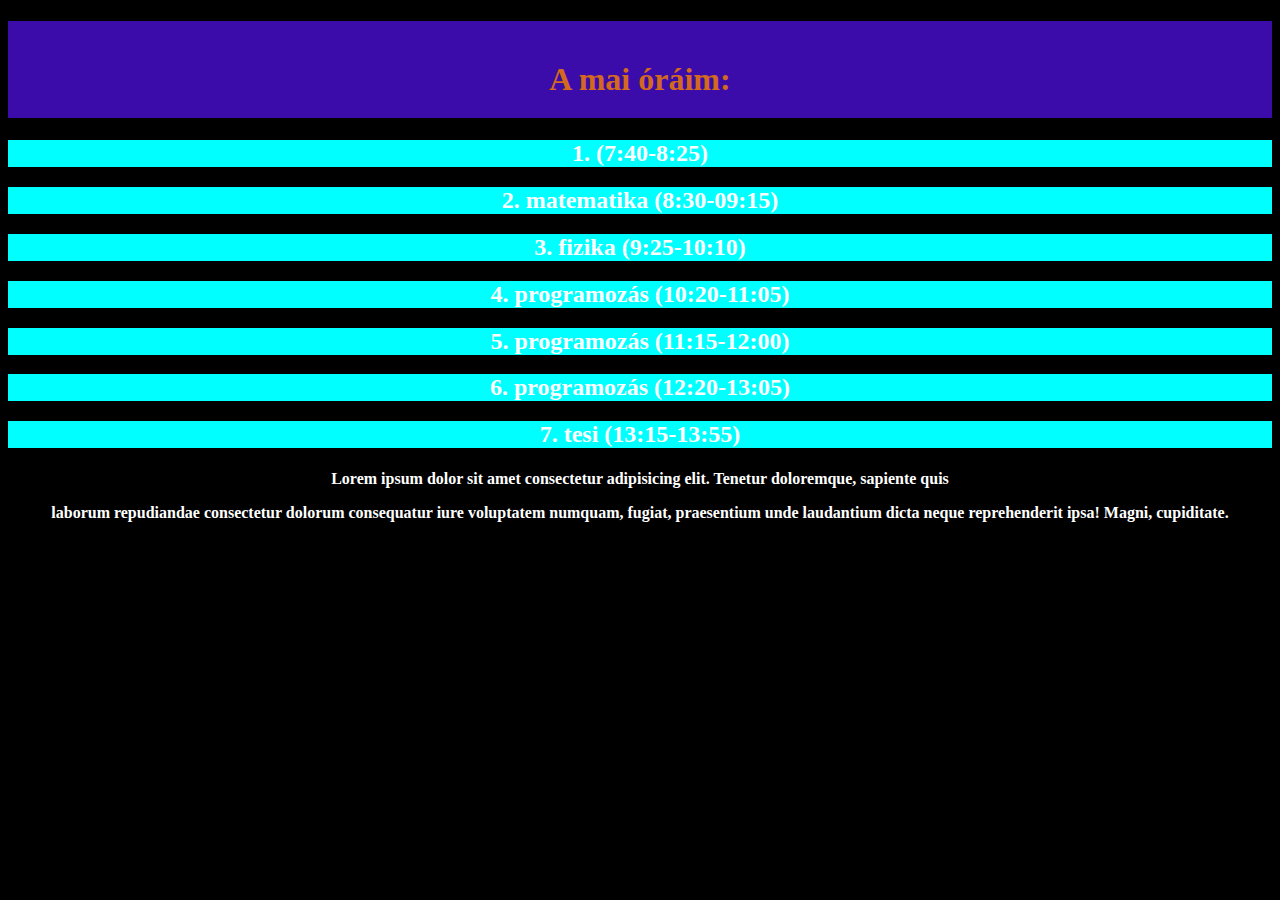
<file: index.html>
<!DOCTYPE html>
<html lang="en">
<head>
    <meta charset="UTF-8">
    <meta name="viewport" content="width=device-width, initial-scale=1.0">
    <link rel="stylesheet" href="style.css">
    <title>Document</title>
</head>
<body>
    <h1 class="texts">A mai óráim:</h1>
    <h2 class="texts">1. (7:40-8:25)</h2>
    <h2 class="texts">2. matematika (8:30-09:15)</h2>
    <h2 class="texts">3. fizika (9:25-10:10)</h2>
    <h2 class="texts">4. programozás (10:20-11:05)</h2>
    <h2 class="texts">5. programozás (11:15-12:00)</h2>
    <h2 class="texts">6. programozás (12:20-13:05)</h2>
    <h2 class="texts">7. tesi (13:15-13:55)</h2>
    
     <h4>Lorem ipsum dolor sit amet consectetur adipisicing elit. Tenetur doloremque, sapiente quis <p></p>laborum repudiandae consectetur dolorum consequatur iure voluptatem numquam, fugiat, praesentium unde laudantium dicta neque reprehenderit ipsa! Magni, cupiditate.</h4>

</body>
</html>
</file>
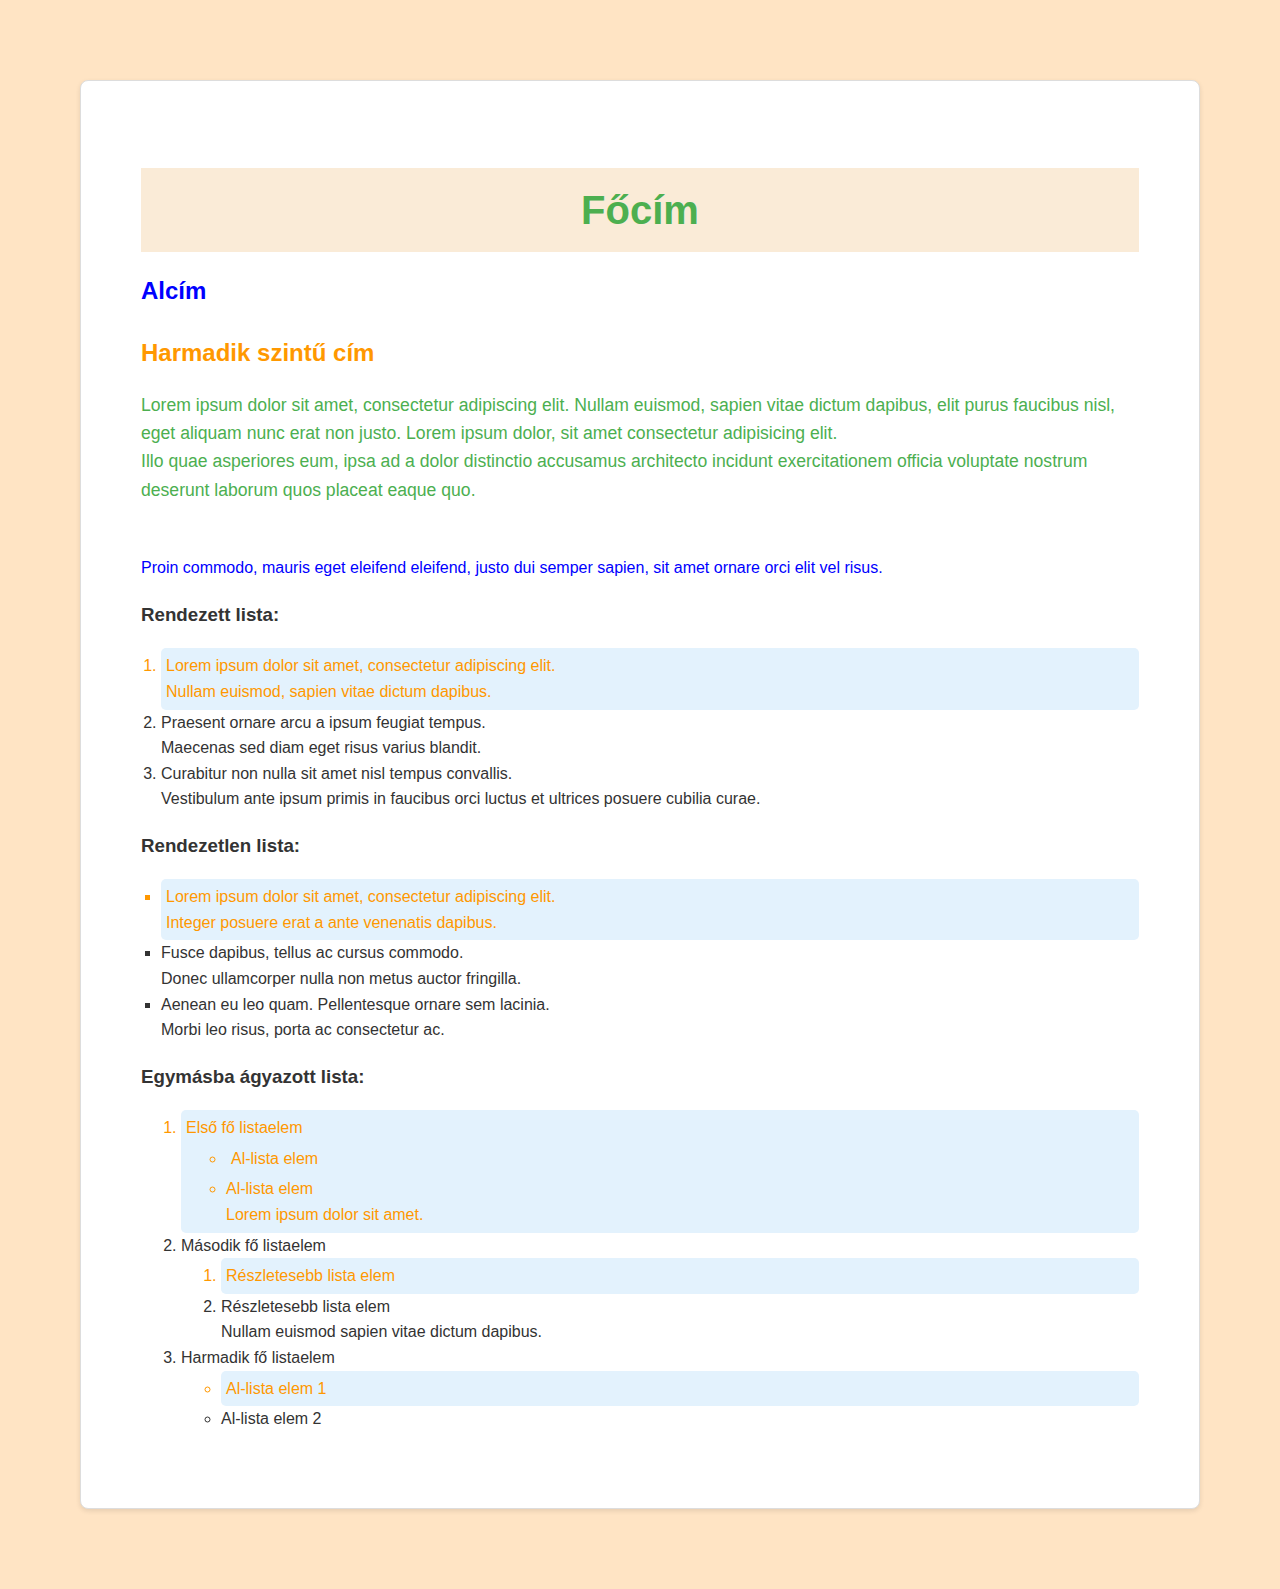
<file: Szűcs Maxi/index.html>
<!DOCTYPE html>
<html lang="hu">

<head>
    <meta charset="UTF-8">
    <meta name="viewport" content="width=device-width, initial-scale=1.0">
    <title>HTML és CSS példa</title>
    <link rel="stylesheet" href="sytle.css">
</head>

<body>
    <div class="container">
        <div class="headers">
            <h1 class="main-title">Főcím</h1>
           <h2 id="alcim">Alcím</h2>
            <h3 class="section-title">Harmadik szintű cím<h3>
        </div>

        <!-- Bekezdések -->
        <div class="paragraphs">
            <p class="text">Lorem ipsum dolor sit amet, consectetur adipiscing elit. Nullam euismod, sapien vitae dictum
                dapibus, elit purus faucibus nisl, eget aliquam nunc erat non justo. Lorem ipsum dolor, sit amet
                consectetur adipisicing elit.
                <br>
                Illo quae asperiores eum, ipsa ad a dolor distinctio accusamus architecto incidunt exercitationem
                officia voluptate nostrum deserunt laborum quos placeat eaque quo.
            </p>
            <br>
            <p id="line">Proin commodo, mauris eget eleifend eleifend, justo dui semper sapien, sit amet ornare
                orci
                elit vel risus.</p>
        </div>

        <!-- Rendezett lista -->
        <div class="lists">
            <h3 class="list-title">Rendezett lista:</h3>
            <ol class="ordered-list">
                <li>Lorem ipsum dolor sit amet, consectetur adipiscing elit.<br>Nullam euismod, sapien vitae dictum
                    dapibus.</li>
                <li>Praesent ornare arcu a ipsum feugiat tempus.<br>Maecenas sed diam eget risus varius blandit.</li>
                <li>Curabitur non nulla sit amet nisl tempus convallis.<br>Vestibulum ante ipsum primis in faucibus orci
                    luctus et ultrices posuere cubilia curae.</li>
            </ol>
            

            <!-- Rendezetlen lista -->
            <h3 class="list-title">Rendezetlen lista:</h3>
            <ul class="unordered-list">
                <li>Lorem ipsum dolor sit amet, consectetur adipiscing elit.<br>Integer posuere erat a ante venenatis
                    dapibus.</li>
                <li>Fusce dapibus, tellus ac cursus commodo.<br>Donec ullamcorper nulla non metus auctor fringilla.</li>
                <li>Aenean eu leo quam. Pellentesque ornare sem lacinia.<br>Morbi leo risus, porta ac consectetur ac.
                </li>
            </ul>

            <!-- Egymásba ágyazott lista -->
            <h3 class="list-title">Egymásba ágyazott lista:</h3>
            <ol class="nested-list">
                <li>
                    Első fő listaelem
                    <ul>
                        <li>Al-lista elem</li>
                        <li>Al-lista elem<br>Lorem ipsum dolor sit amet.</li>
                    </ul>
                </li>
                <li>
                    Második fő listaelem
                    <ol>
                        <li>Részletesebb lista elem</li>
                        <li>Részletesebb lista elem<br>Nullam euismod sapien vitae dictum dapibus.</li>
                    </ol>
                </li>
                <li>
                    Harmadik fő listaelem
                    <ul>
                        <li>Al-lista elem 1</li>
                        <li>Al-lista elem 2</li>
                    </ul>
                </li>
            </ol>
        </div>
    </div>


</html>
</file>
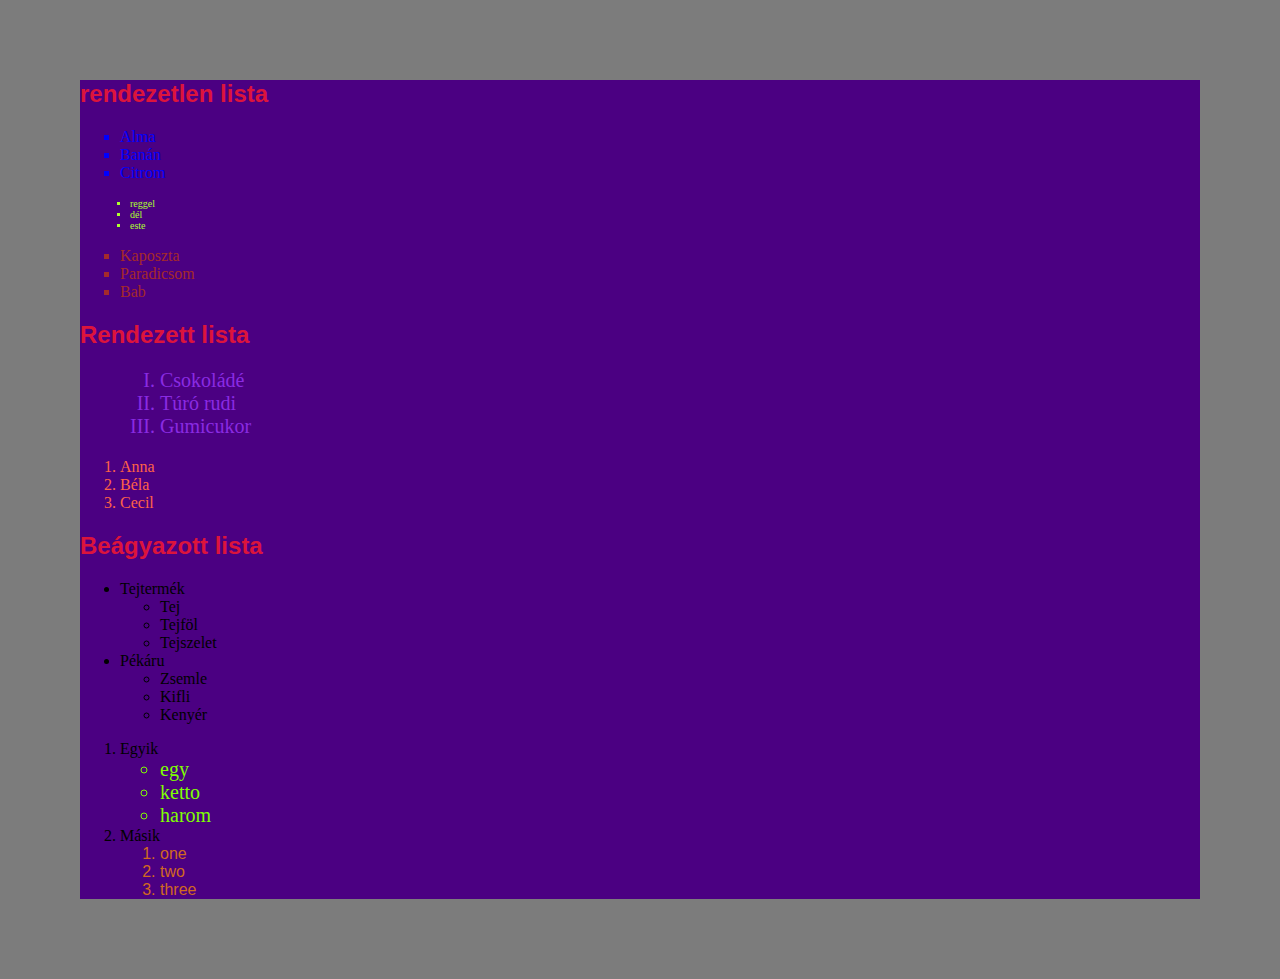
<file: indexWithList.html>
<!DOCTYPE html>
<html lang="en">
<head>
    <meta charset="UTF-8">
    <meta name="viewport" content="width=device-width, initial-scale=1.0">
    <link rel="stylesheet" href="styleList.css">
    <title>Document</title>
</head>
<body>
    <div class="container">
    <h2 class="tilte">rendezetlen lista</h2>
    <ul id="gyumolcs">
        <li>Alma</li>
        <li>Banán</li>
        <li>Citrom</li>
    </ul>

    <ul id="kedd">
        <li>reggel</li>
        <li>dél</li>
        <li>este</li>
    </ul>

    <ul id="zoldseg">
        <li>Kaposzta</li>
        <li>Paradicsom</li>
        <li>Bab</li>
    </ul>

    <h2 class="tilte">Rendezett lista</h2>
    <ol id="edesseg">
        <li>Csokoládé</li>
        <li>Túró rudi</li>
        <li>Gumicukor</li>
    </ol>

    <ol id="nevek">
        <li>Anna</li>
        <li>Béla</li>
        <li>Cecil</li>
    </ol>

    <h2 class="tilte">Beágyazott lista</h2>
    <ul id="shopping-list">
        <li>Tejtermék        
            <ul id="milk">
                <li>Tej</li>
                <li>Tejföl</li>
                <li>Tejszelet</li>  
            </ul>
        </li>
        <li>Pékáru
            <ul id="baked_goods">
                <li>Zsemle</li>
                <li>Kifli</li>
                <li>Kenyér</li>
            </ul>
        </li>
    </ul>

    <ol id="valami">
        <li> Egyik
            <ul id="numbers">
            <li>egy</li>
            <li>ketto</li>
            <li>harom</li>
        </ul>
        </li>
        <li> Másik
            <ol id="számok">
                <li>one</li>
                <li>two</li>
                <li>three</li>
            </ol>
        </li>

    </ol>
</div>
</body>
</html>
</file>
<file: style.css>
body{
    background-color: black;
    color: white;
    text-align:center;
}

h1 {
    background-color: rgb(59, 12, 170);
    color: chocolate;
    text-align: center;
    padding-top: 40px;
    padding-bottom: 20px;
}

h2{
    background-color: aqua;
}
</file>
<file: Szűcs Maxi/sytle.css>
body {
    font-family: Arial, Helvetica, sans-serif;
    margin: 80px;
    background-color: bisque;
    color: #333;
    line-height: 1.6;
}

/* Konténer */
.container {
    background-color: #fff;
    border: 1px solid #ddd;
    padding: 60px;
    border-radius: 8px;
    box-shadow: 0 2px 5px rgba(0, 0, 0, 0.1);
}

.headers .main-title {
    color: #4CAF50;
    font-size: 2.5em;
    margin-bottom: 10px;
    background-color: antiquewhite;
    text-align: center;
    padding: 10px;
}

.headers .sub-title {
    color: #2196F3;
    font-size: 2em;
    margin-bottom: 8px;
}

.section-title {
    color: #FF9800;
    font-size: 1.5em;
    margin-bottom: 6px;
}

#place {
    background-color: #4CAF50;
}

.anywhere{
    color: #FF9800;
}

.text {
    font-size: 1.1em;
    margin-bottom: 10px;
    color: #4CAF50;
}

#line {
    color: blue;
}

.ordered-list {
    margin: 10px 0;
    padding-left: 20px;
    font-size: 200;
}

.unordered-list {
    list-style-type: square;
    margin: 10px 0;
    padding-left: 20px;
    font-size: 200;
}


li {
    margin: 0;
}


li:first-child {
    background-color: #E3F2FD;
    padding: 5px;
    border-radius: 5px;
    color: #FF9800;
}


br {
    margin: 10px;
}

#alcim{
    color: blue;
}
</file>
<file: styleList.css>
body{
    background-color: rgba(0, 0, 0, 0.514);
    margin: 80px;
}

.container{
    background-color: indigo;
}

#gyumolcs{
    list-style-type: square;
    color: blue;
}

#zoldseg{
    list-style-type: square;
    color: brown;
}

#edesseg{
    list-style-type: upper-roman;
    color: blueviolet;
    margin-left: 40px;
    font-size: 20px;
}

#kedd{
    list-style: square;
    color: greenyellow;
    font-size: 10px;
    margin-left: 10px;
}

#nevek{
    color: tomato;
}

#numbers{
    font-size: 20px;
    color: chartreuse;
}
#számok{
    font-family: Arial, Helvetica, sans-serif;
    color: chocolate;
}

.tilte{
    font-family: 'Trebuchet MS', 'Lucida Sans Unicode', 'Lucida Grande', 'Lucida Sans', Arial, sans-serif;
    color: crimson;
}
</file>
